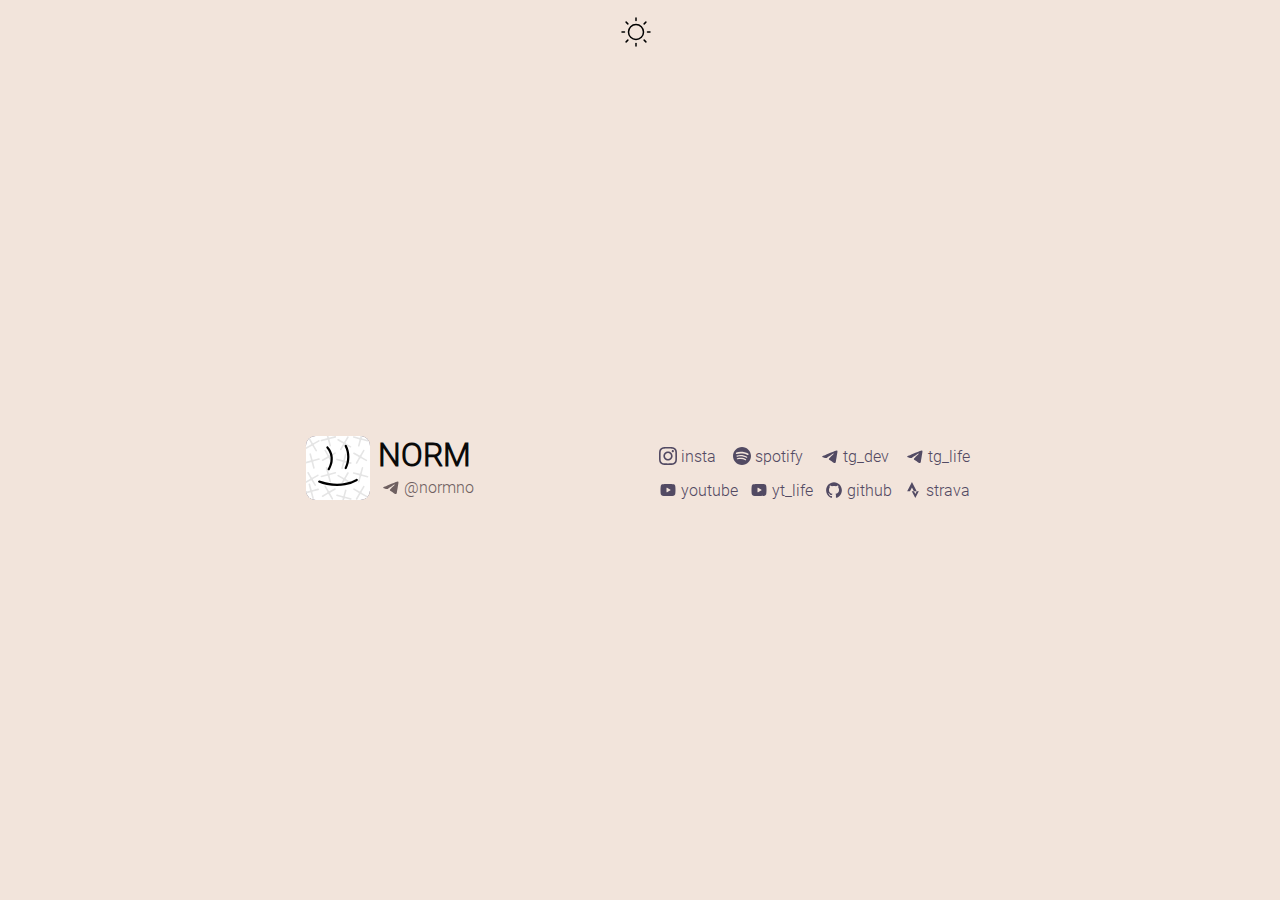
<file: index.html>
<!DOCTYPE html>
<html>

<head>
    <meta charset="UTF-8" />
    <meta http-equiv="X-UA-Compatible" content="IE=edge" />
    <meta name="viewport" content="width=device-width, initial-scale=1.0" />
    <title>NORM</title>
    <meta name="description"
        content="Hello! My name is Sergey. I love new technologies, programming and video editing.">
    <meta property="og:site_name" content="NORM" />
    <meta property="og:description"
        content="Hello! My name is Sergey. I love new technologies, programming and video editing.">
    <meta property="og:title" content="NORM">
    <meta property="og:image" content="https://normss.github.io/normlinks/image/qrcode.png">
    <link rel="stylesheet" href="css/main.css" />
    <link rel="icon" href="image\norm_logo.svg">
    <link rel="canonical" href="https://normss.github.io/normlinks/">
</head>

<body>
    <input type="checkbox" class="custom-checkbox" id="happy" onchange="changeTheme(this.checked)">
    <label for="happy"></label>
    <script>
        document.addEventListener("DOMContentLoaded", function () {
            const themeToggle = document.getElementById('happy');
            if (themeToggle) {
                // Назначаем обработчик события для кнопки
                themeToggle.addEventListener('change', function () {
                    changeTheme(themeToggle.checked);
                });
                setInitialTheme(themeToggle);
            }
        });
        
        function setInitialTheme(themeToggle) {
            const isDarkMode = window.matchMedia('(prefers-color-scheme: dark)').matches;
            themeToggle.checked = isDarkMode;
            changeTheme(themeToggle.checked);
        }
    
        function changeTheme(isChecked) {
            if (isChecked) {
                document.body.removeAttribute('light');
                document.body.setAttribute('dark', '');
            } else {
                document.body.removeAttribute('dark');
                document.body.setAttribute('light', '');
            }
        }
    </script>
    <div class="main">
        <div class="wrapper">
            <div class="author">
                <svg class="logo" xmlns="http://www.w3.org/2000/svg" viewBox="0 0 283.46 283.46">
                    <defs>
                        <style>
                            .cls-1 {
                                fill: #fff;
                            }

                            .cls-2 {
                                fill: #e5e5e5;
                            }
                        </style>
                    </defs>
                    <g>
                        <path class="cls-1"
                            d="M283.46,28.34V255.11a28.34,28.34,0,0,1-28.34,28.35H28.35A28.35,28.35,0,0,1,0,255.11V28.34A28.34,28.34,0,0,1,28.35,0H255.12A28.34,28.34,0,0,1,283.46,28.34Z" />
                        <path class="cls-2"
                            d="M54.86,239.75c4.46-1.12,2.59-8.1-1.83-6.84l-24,6.42a3.55,3.55,0,0,1-4.34-2.51l-6.42-24c-1.12-4.46-8.1-2.58-6.84,1.84l6.41,24a3.54,3.54,0,0,1-2.5,4.34l-24,6.42c-4.46,1.12-2.59,8.09,1.83,6.84l24-6.42a3.54,3.54,0,0,1,4.34,2.51l6.42,24c1.13,4.46,8.1,2.59,6.85-1.83l-6.42-24a3.54,3.54,0,0,1,2.5-4.34Z" />
                        <path class="cls-2"
                            d="M58.62,105.71c4.46-1.13,2.59-8.1-1.83-6.85l-24,6.42a3.53,3.53,0,0,1-4.34-2.5l-6.42-24c-1.13-4.46-8.1-2.59-6.85,1.83l6.42,24a3.54,3.54,0,0,1-2.5,4.34l-24,6.42c-4.46,1.12-2.59,8.1,1.83,6.84l24-6.42a3.55,3.55,0,0,1,4.34,2.51l6.42,24c1.13,4.46,8.1,2.59,6.85-1.84l-6.42-23.95a3.53,3.53,0,0,1,2.5-4.34Z" />
                        <path class="cls-2"
                            d="M37.83,219.52c2.24,4,8.49.4,6.14-3.55l-12.4-21.48a3.55,3.55,0,0,1,1.29-4.84l21.48-12.4c4-2.24.41-8.49-3.54-6.14L29.32,183.52a3.56,3.56,0,0,1-4.84-1.3l-12.4-21.48c-2.24-4-8.5-.4-6.14,3.54l12.4,21.48a3.54,3.54,0,0,1-1.29,4.84L-4.43,203c-4,2.25-.41,8.5,3.54,6.14l21.48-12.4a3.54,3.54,0,0,1,4.84,1.3Z" />
                        <path class="cls-2"
                            d="M42.18,66.89c2.24,4,8.49.4,6.14-3.55L35.92,41.86A3.55,3.55,0,0,1,37.21,37l21.48-12.4c4-2.24.41-8.49-3.54-6.14L33.67,30.88a3.55,3.55,0,0,1-4.84-1.29L16.43,8.11c-2.24-4-8.5-.41-6.14,3.54l12.4,21.48A3.54,3.54,0,0,1,21.4,38L-.08,50.37c-4,2.24-.41,8.5,3.54,6.14l21.48-12.4a3.54,3.54,0,0,1,4.84,1.3Z" />
                        <path class="cls-2"
                            d="M136,266.16c-4.46-1.13-2.59-8.1,1.83-6.85l24,6.42a3.54,3.54,0,0,0,4.34-2.5l6.42-24c1.12-4.46,8.1-2.59,6.84,1.84L173,265.06a3.55,3.55,0,0,0,2.51,4.34l24,6.42c4.46,1.13,2.59,8.1-1.84,6.85l-24-6.42a3.53,3.53,0,0,0-4.34,2.5l-6.42,24c-1.13,4.46-8.1,2.59-6.85-1.83l6.42-24a3.54,3.54,0,0,0-2.5-4.34Z" />
                        <path class="cls-2"
                            d="M136.24,107.08c-4.46-1.12-2.59-8.1,1.84-6.84L162,106.66a3.55,3.55,0,0,0,4.34-2.51l6.42-24c1.13-4.46,8.1-2.59,6.85,1.84l-6.42,24a3.53,3.53,0,0,0,2.5,4.33l24,6.42c4.46,1.13,2.59,8.1-1.83,6.85l-24-6.42a3.55,3.55,0,0,0-4.34,2.5l-6.42,24c-1.12,4.46-8.1,2.59-6.84-1.83l6.42-24a3.55,3.55,0,0,0-2.51-4.34Z" />
                        <path class="cls-2"
                            d="M157,220.89c-2.24,4-8.49.4-6.14-3.54l12.4-21.48A3.54,3.54,0,0,0,162,191l-21.48-12.4c-4-2.24-.41-8.5,3.54-6.14l21.48,12.4a3.54,3.54,0,0,0,4.84-1.3l12.4-21.48c2.24-4,8.5-.4,6.14,3.55l-12.4,21.48a3.54,3.54,0,0,0,1.3,4.84l21.48,12.4c4,2.24.4,8.49-3.55,6.14l-21.48-12.41a3.56,3.56,0,0,0-4.84,1.3Z" />
                        <path class="cls-2"
                            d="M156.83,61.71c-2.24,4-8.49.41-6.14-3.54l12.4-21.48a3.54,3.54,0,0,0-1.29-4.84l-21.48-12.4c-4-2.24-.41-8.5,3.54-6.14l21.48,12.4a3.54,3.54,0,0,0,4.84-1.3l12.4-21.48c2.24-4,8.5-.4,6.14,3.55L176.32,28a3.55,3.55,0,0,0,1.29,4.84L199.1,45.2c4,2.24.4,8.49-3.55,6.14l-21.48-12.4a3.55,3.55,0,0,0-4.84,1.29Z" />
                        <path class="cls-2"
                            d="M67.31,16.88C62.86,18,64.73,25,69.15,23.73l24-6.42a3.54,3.54,0,0,1,4.34,2.5l6.42,24c1.12,4.46,8.1,2.59,6.84-1.83l-6.42-24a3.55,3.55,0,0,1,2.51-4.34l24-6.42c4.46-1.12,2.59-8.1-1.83-6.84L105,6.8a3.55,3.55,0,0,1-4.34-2.51l-6.42-24c-1.12-4.46-8.1-2.59-6.84,1.84l6.42,24a3.55,3.55,0,0,1-2.51,4.34Z" />
                        <path class="cls-2"
                            d="M67.46,176c-4.45,1.13-2.58,8.1,1.84,6.85l24-6.42a3.54,3.54,0,0,1,4.34,2.5l6.42,24c1.12,4.46,8.1,2.59,6.84-1.83l-6.42-24a3.55,3.55,0,0,1,2.51-4.34l24-6.42c4.45-1.13,2.58-8.1-1.84-6.85l-24,6.42a3.54,3.54,0,0,1-4.34-2.5l-6.42-24c-1.12-4.46-8.1-2.59-6.84,1.83l6.42,24a3.55,3.55,0,0,1-2.51,4.34Z" />
                        <path class="cls-2"
                            d="M88.25,62.15c-2.24-4-8.49-.4-6.13,3.55l12.4,21.48A3.54,3.54,0,0,1,93.22,92l-21.48,12.4c-4,2.24-.4,8.49,3.54,6.13l21.49-12.4a3.53,3.53,0,0,1,4.83,1.3L114,120.93c2.24,4,8.49.4,6.13-3.54l-12.4-21.48a3.53,3.53,0,0,1,1.3-4.84l21.48-12.41c4-2.24.4-8.49-3.54-6.13L105.5,84.93a3.53,3.53,0,0,1-4.84-1.3Z" />
                        <path class="cls-2"
                            d="M88.05,221.33c-2.24-4-8.49-.4-6.13,3.55l12.4,21.47A3.55,3.55,0,0,1,93,251.2L71.54,263.6c-4,2.24-.4,8.49,3.54,6.13l21.48-12.4a3.53,3.53,0,0,1,4.84,1.3l12.41,21.48c2.24,4,8.49.4,6.13-3.54l-12.4-21.48a3.53,3.53,0,0,1,1.3-4.84l21.48-12.41c4-2.24.4-8.49-3.54-6.13l-21.48,12.4a3.53,3.53,0,0,1-4.84-1.3Z" />
                        <path class="cls-2"
                            d="M273.63,17.61c4.46,1.12,2.59,8.1-1.84,6.84l-24-6.42a3.55,3.55,0,0,0-4.34,2.51l-6.42,24C236,49,229,47.08,230.23,42.66l6.42-24a3.54,3.54,0,0,0-2.5-4.34l-24-6.42C205.73,6.82,207.6-.16,212,1.1l24,6.42A3.55,3.55,0,0,0,240.32,5l6.42-24c1.12-4.46,8.1-2.59,6.84,1.83l-6.42,24a3.55,3.55,0,0,0,2.51,4.34Z" />
                        <path class="cls-2"
                            d="M273.48,176.69c4.46,1.12,2.59,8.1-1.84,6.84l-24-6.42a3.54,3.54,0,0,0-4.33,2.51l-6.42,23.95c-1.13,4.46-8.1,2.59-6.85-1.83l6.42-24a3.55,3.55,0,0,0-2.5-4.34L210,167c-4.46-1.12-2.59-8.1,1.83-6.84l24,6.42a3.55,3.55,0,0,0,4.34-2.51l6.42-24c1.12-4.45,8.1-2.58,6.84,1.84l-6.42,24a3.55,3.55,0,0,0,2.51,4.34Z" />
                        <path class="cls-2"
                            d="M252.69,62.88c2.24-4,8.49-.41,6.13,3.54L246.42,87.9a3.55,3.55,0,0,0,1.3,4.84l21.48,12.4c4,2.24.4,8.5-3.54,6.14l-21.48-12.4a3.54,3.54,0,0,0-4.84,1.29l-12.41,21.48c-2.24,4-8.49.41-6.13-3.54l12.4-21.48a3.54,3.54,0,0,0-1.3-4.84l-21.48-12.4c-4-2.24-.4-8.5,3.55-6.14l21.48,12.4a3.55,3.55,0,0,0,4.84-1.29Z" />
                        <path class="cls-2"
                            d="M252.89,222.05c2.24-4,8.49-.4,6.14,3.55l-12.41,21.48a3.56,3.56,0,0,0,1.3,4.84l21.48,12.4c4,2.24.4,8.49-3.54,6.14l-21.48-12.4a3.54,3.54,0,0,0-4.84,1.29l-12.4,21.48c-2.25,4-8.5.41-6.14-3.54l12.4-21.48a3.54,3.54,0,0,0-1.3-4.84l-21.48-12.4c-4-2.24-.4-8.5,3.55-6.14l21.48,12.4a3.55,3.55,0,0,0,4.84-1.29Z" />
                        <path
                            d="M91.22,54.47c6,6,10.93,15.2,13.91,24,7.67,22.59,2.79,45.91-8.73,66.28-3.18,5.61,5.46,10.66,8.63,5,12.59-22.25,18.12-48.22,10.07-73-3.41-10.5-8.94-21.43-16.81-29.36-4.54-4.57-11.61,2.5-7.07,7.08Z" />
                        <path
                            d="M171.61,46.12c14.65,28,14.19,65.06,0,93.09-2.9,5.73,5.72,10.79,8.63,5,15.86-31.32,16.48-71.74,0-103.19-3-5.7-11.62-.65-8.63,5Z" />
                        <path
                            d="M56.1,205.78c11.4,5,23.67,8.35,35.83,10.9,26.72,5.62,54.41,6.68,81.33,1.83a175.32,175.32,0,0,0,54.1-19.4c5.63-3.13.59-11.77-5-8.64C176.4,216,120.88,217,71.62,200.93c-2.81-.91-5.59-1.88-8.35-3L61,197.09c-1.31-.53,1,.45.14,0-5.84-2.57-10.93,6.05-5,8.64Z" />
                    </g>
                </svg>
                <div>
                    <h1>NORM</h1>
                    <a class="socials" href="https://t.me/normno" target="_blank">
                        <span class="social-logo">
                            <svg xmlns="http://www.w3.org/2000/svg" width="18" height="18" viewBox="0 0 48 48"
                                fill="currentcolor">
                                <path
                                    d="M5.83,23.616c12.568-5.529,28.832-12.27,31.077-13.203c5.889-2.442,7.696-1.974,6.795,3.434 c-0.647,3.887-2.514,16.756-4.002,24.766c-0.883,4.75-2.864,5.313-5.979,3.258c-1.498-0.989-9.059-5.989-10.7-7.163 c-1.498-1.07-3.564-2.357-0.973-4.892c0.922-0.903,6.966-6.674,11.675-11.166c0.617-0.59-0.158-1.559-0.87-1.086 c-6.347,4.209-15.147,10.051-16.267,10.812c-1.692,1.149-3.317,1.676-6.234,0.838c-2.204-0.633-4.357-1.388-5.195-1.676 C1.93,26.43,2.696,24.995,5.83,23.616z">
                                </path>
                            </svg>
                        </span>
                        @normno
                    </a>
                </div>
            </div>

            <div class="link-bar">
                <div class="link-row">
                    <a class="socials instagram" href="https://www.instagram.com/norm_no_/" target="_blank">
                        <span class="social-logo">
                            <svg viewBox="0 0 128 128""
                            xmlns=" http://www.w3.org/2000/svg" width="18" height="18" fill="currentcolor">
                                <path
                                    d="M105.843,29.837    c0,4.242-3.439,7.68-7.68,7.68c-4.241,0-7.68-3.438-7.68-7.68c0-4.242,3.439-7.68,7.68-7.68    C102.405,22.157,105.843,25.595,105.843,29.837z M64,85.333c-11.782,0-21.333-9.551-21.333-21.333    c0-11.782,9.551-21.333,21.333-21.333c11.782,0,21.333,9.551,21.333,21.333C85.333,75.782,75.782,85.333,64,85.333z M64,31.135    c-18.151,0-32.865,14.714-32.865,32.865c0,18.151,14.714,32.865,32.865,32.865c18.151,0,32.865-14.714,32.865-32.865    C96.865,45.849,82.151,31.135,64,31.135z M64,11.532c17.089,0,19.113,0.065,25.861,0.373c6.24,0.285,9.629,1.327,11.884,2.204    c2.987,1.161,5.119,2.548,7.359,4.788c2.24,2.239,3.627,4.371,4.788,7.359c0.876,2.255,1.919,5.644,2.204,11.884    c0.308,6.749,0.373,8.773,0.373,25.862c0,17.089-0.065,19.113-0.373,25.861c-0.285,6.24-1.327,9.629-2.204,11.884    c-1.161,2.987-2.548,5.119-4.788,7.359c-2.239,2.24-4.371,3.627-7.359,4.788c-2.255,0.876-5.644,1.919-11.884,2.204    c-6.748,0.308-8.772,0.373-25.861,0.373c-17.09,0-19.114-0.065-25.862-0.373c-6.24-0.285-9.629-1.327-11.884-2.204    c-2.987-1.161-5.119-2.548-7.359-4.788c-2.239-2.239-3.627-4.371-4.788-7.359c-0.876-2.255-1.919-5.644-2.204-11.884    c-0.308-6.749-0.373-8.773-0.373-25.861c0-17.089,0.065-19.113,0.373-25.862c0.285-6.24,1.327-9.629,2.204-11.884    c1.161-2.987,2.548-5.119,4.788-7.359c2.239-2.24,4.371-3.627,7.359-4.788c2.255-0.876,5.644-1.919,11.884-2.204    C44.887,11.597,46.911,11.532,64,11.532z M64,0C46.619,0,44.439,0.074,37.613,0.385C30.801,0.696,26.148,1.778,22.078,3.36    c-4.209,1.635-7.778,3.824-11.336,7.382C7.184,14.3,4.995,17.869,3.36,22.078c-1.582,4.071-2.664,8.723-2.975,15.535    C0.074,44.439,0,46.619,0,64c0,17.381,0.074,19.561,0.385,26.387c0.311,6.812,1.393,11.464,2.975,15.535    c1.635,4.209,3.824,7.778,7.382,11.336c3.558,3.558,7.127,5.746,11.336,7.382c4.071,1.582,8.723,2.664,15.535,2.975    C44.439,127.926,46.619,128,64,128c17.381,0,19.561-0.074,26.387-0.385c6.812-0.311,11.464-1.393,15.535-2.975    c4.209-1.636,7.778-3.824,11.336-7.382c3.558-3.558,5.746-7.127,7.382-11.336c1.582-4.071,2.664-8.723,2.975-15.535    C127.926,83.561,128,81.381,128,64c0-17.381-0.074-19.561-0.385-26.387c-0.311-6.812-1.393-11.464-2.975-15.535    c-1.636-4.209-3.824-7.778-7.382-11.336c-3.558-3.558-7.127-5.746-11.336-7.382c-4.071-1.582-8.723-2.664-15.535-2.975    C83.561,0.074,81.381,0,64,0z" />
                            </svg>
                        </span>
                        insta
                    </a>
                    <a class="socials spotify" href="https://open.spotify.com/user/oo09uknyfa5kwyi226auy5erz"
                        target="_blank">
                        <span class="social-logo">
                            <svg xmlns="http://www.w3.org/2000/svg" width="18" height="18" viewBox="0 0 128 128"
                                fill="currentcolor">
                                <path
                                    d="M64,0C28.8,0,0,28.8,0,64s28.8,64,64,64    s64-28.8,64-64S99.52,0,64,0 M93.44,92.48c-1.28,1.92-3.52,2.56-5.44,1.28c-15.04-9.28-33.92-11.2-56.32-6.08    c-2.24,0.64-4.16-0.96-4.8-2.88c-0.64-2.24,0.96-4.16,2.88-4.8c24.32-5.44,45.44-3.2,62.08,7.04C94.08,88,94.4,90.56,93.44,92.48     M101.12,74.88c-1.6,2.24-4.48,3.2-6.72,1.6c-17.28-10.56-43.52-13.76-63.68-7.36c-2.56,0.64-5.44-0.64-6.08-3.2    c-0.64-2.56,0.64-5.44,3.2-6.08c23.36-7.04,52.16-3.52,72,8.64C101.76,69.44,102.72,72.64,101.12,74.88 M101.76,56.96    C81.28,44.8,47.04,43.52,27.52,49.6c-3.2,0.96-6.4-0.96-7.36-3.84c-0.96-3.2,0.96-6.4,3.84-7.36c22.72-6.72,60.16-5.44,83.84,8.64    c2.88,1.6,3.84,5.44,2.24,8.32C108.48,57.6,104.64,58.56,101.76,56.96" />
                            </svg>
                        </span>
                        spotify
                    </a>
                    <a class="socials telegram" href="https://t.me/developerbox" target="_blank">
                        <span class="social-logo">
                            <svg xmlns="http://www.w3.org/2000/svg" width="18" height="18" viewBox="0 0 48 48"
                                fill="currentcolor">
                                <path
                                    d="M5.83,23.616c12.568-5.529,28.832-12.27,31.077-13.203c5.889-2.442,7.696-1.974,6.795,3.434 c-0.647,3.887-2.514,16.756-4.002,24.766c-0.883,4.75-2.864,5.313-5.979,3.258c-1.498-0.989-9.059-5.989-10.7-7.163 c-1.498-1.07-3.564-2.357-0.973-4.892c0.922-0.903,6.966-6.674,11.675-11.166c0.617-0.59-0.158-1.559-0.87-1.086 c-6.347,4.209-15.147,10.051-16.267,10.812c-1.692,1.149-3.317,1.676-6.234,0.838c-2.204-0.633-4.357-1.388-5.195-1.676 C1.93,26.43,2.696,24.995,5.83,23.616z">
                                </path>
                            </svg>
                        </span>
                        tg_dev
                    </a>
                    <a class="socials telegram" href="https://t.me/atmosphericbox" target="_blank">
                        <span class="social-logo">
                            <svg xmlns="http://www.w3.org/2000/svg" width="18" height="18" viewBox="0 0 48 48"
                                fill="currentcolor">
                                <path
                                    d="M5.83,23.616c12.568-5.529,28.832-12.27,31.077-13.203c5.889-2.442,7.696-1.974,6.795,3.434 c-0.647,3.887-2.514,16.756-4.002,24.766c-0.883,4.75-2.864,5.313-5.979,3.258c-1.498-0.989-9.059-5.989-10.7-7.163 c-1.498-1.07-3.564-2.357-0.973-4.892c0.922-0.903,6.966-6.674,11.675-11.166c0.617-0.59-0.158-1.559-0.87-1.086 c-6.347,4.209-15.147,10.051-16.267,10.812c-1.692,1.149-3.317,1.676-6.234,0.838c-2.204-0.633-4.357-1.388-5.195-1.676 C1.93,26.43,2.696,24.995,5.83,23.616z">
                                </path>
                            </svg>
                        </span>
                        tg_life
                    </a>
                </div>
                <div class="link-row">
                    <a class="socials youtube" href="https://www.youtube.com/@normno" target="_blank">
                        <span class="social-logo">
                            <svg xmlns="http://www.w3.org/2000/svg" width="18" height="18" viewBox="0 0 24 24"
                                fill="currentcolor">
                                <path
                                    d="M21.582,6.186c-0.23-0.86-0.908-1.538-1.768-1.768C18.254,4,12,4,12,4S5.746,4,4.186,4.418 c-0.86,0.23-1.538,0.908-1.768,1.768C2,7.746,2,12,2,12s0,4.254,0.418,5.814c0.23,0.86,0.908,1.538,1.768,1.768 C5.746,20,12,20,12,20s6.254,0,7.814-0.418c0.861-0.23,1.538-0.908,1.768-1.768C22,16.254,22,12,22,12S22,7.746,21.582,6.186z M10,14.598V9.402c0-0.385,0.417-0.625,0.75-0.433l4.5,2.598c0.333,0.192,0.333,0.674,0,0.866l-4.5,2.598 C10.417,15.224,10,14.983,10,14.598z">
                                </path>
                            </svg>
                        </span>
                        youtube
                    </a>
                    <a class="socials youtube" href="https://www.youtube.com/@norm_life" target="_blank">
                        <span class="social-logo">
                            <svg xmlns="http://www.w3.org/2000/svg" width="18" height="18" viewBox="0 0 24 24"
                                fill="currentcolor">
                                <path
                                    d="M21.582,6.186c-0.23-0.86-0.908-1.538-1.768-1.768C18.254,4,12,4,12,4S5.746,4,4.186,4.418 c-0.86,0.23-1.538,0.908-1.768,1.768C2,7.746,2,12,2,12s0,4.254,0.418,5.814c0.23,0.86,0.908,1.538,1.768,1.768 C5.746,20,12,20,12,20s6.254,0,7.814-0.418c0.861-0.23,1.538-0.908,1.768-1.768C22,16.254,22,12,22,12S22,7.746,21.582,6.186z M10,14.598V9.402c0-0.385,0.417-0.625,0.75-0.433l4.5,2.598c0.333,0.192,0.333,0.674,0,0.866l-4.5,2.598 C10.417,15.224,10,14.983,10,14.598z">
                                </path>
                            </svg>
                        </span>
                        yt_life
                    </a>
                    <a class="socials github" href="https://github.com/NORMss" target="_blank">
                        <span class="social-logo">
                            <svg viewBox="0 0 512 512""
                        xmlns=" http://www.w3.org/2000/svg" width="18" height="18" fill="currentcolor">
                                <path
                                    d="M256,32C132.3,32,32,134.8,32,261.7c0,101.5,64.2,187.5,153.2,217.9c11.2,2.1,15.3-5,15.3-11.1   c0-5.5-0.2-19.9-0.3-39.1c-62.3,13.9-75.5-30.8-75.5-30.8c-10.2-26.5-24.9-33.6-24.9-33.6c-20.3-14.3,1.5-14,1.5-14   c22.5,1.6,34.3,23.7,34.3,23.7c20,35.1,52.4,25,65.2,19.1c2-14.8,7.8-25,14.2-30.7c-49.7-5.8-102-25.5-102-113.5   c0-25.1,8.7-45.6,23-61.6c-2.3-5.8-10-29.2,2.2-60.8c0,0,18.8-6.2,61.6,23.5c17.9-5.1,37-7.6,56.1-7.7c19,0.1,38.2,2.6,56.1,7.7   c42.8-29.7,61.5-23.5,61.5-23.5c12.2,31.6,4.5,55,2.2,60.8c14.3,16.1,23,36.6,23,61.6c0,88.2-52.4,107.6-102.3,113.3   c8,7.1,15.2,21.1,15.2,42.5c0,30.7-0.3,55.5-0.3,63c0,6.1,4,13.3,15.4,11C415.9,449.1,480,363.1,480,261.7   C480,134.8,379.7,32,256,32z" />
                            </svg>
                        </span>
                        github
                    </a>
                    <a class="socials strava" href="https://www.strava.com/athletes/66466431" target="_blank">
                        <span class="social-logo">
                            <svg viewBox="0 0 512 512""
                        xmlns=" http://www.w3.org/2000/svg" width="18" height="18" fill="currentcolor">
                                <g>
                                    <polygon
                                        points="226.172,26.001 90.149,288.345 170.29,288.345 226.172,184.036 281.605,288.345     361.116,288.345   " />
                                    <polygon
                                        points="361.116,288.345 321.675,367.586 281.605,288.345 220.871,288.345 321.675,485.999     421.851,288.345   " />
                                </g>
                                <g />
                            </svg>
                        </span>
                        strava
                    </a>
                </div>

            </div>
        </div>
    </div>
</body>

</html>
</file>
<file: css/main.css>
@font-face { font-family: Open Sans; src: url('../css/Roboto-Light.ttf'); } 
@font-face { font-family: Panton; src: url('../css/Roboto-Regular.ttf');}

html,
body {
  padding: 0;
  margin: 0;
  font-family: 'Open Sans', sans-serif;
}

* {
  box-sizing: border-box;
  outline: none !important
}   

body {
  background-color: var(--var-bgcolor);
  color: var(--var-bodyfontcolor);
  max-width: 700px;
  margin: 0 auto;
  padding: 16px;
  font-family: 'Open Sans', sans-serif;
  display: flex;
  flex-direction: column;
  align-items: center;
  min-height: 100vh;
}

::selection {
    background-color: var(--var-logocolor);
    color: var(--var-selectioncolor);
}

a {
  color: inherit;
  transition: 0.2s;
  text-decoration: none;
}

a:hover {
  color: #ffffff ;
}

a:hover.telegram{
  color: #0088cc ;
}

a:hover.youtube{
  color: #c4302b ;
}

a:hover.instagram{
  color: #cc2366;
}

a:hover.spotify{
  color: #1DB954;
}

a:hover.vk{
  color: #0077FF;
}

a:hover.github{
  color: #6e5494;
}

a:hover.strava{
  color: #fc4c02;
}

.main {
  display: flex;
  flex: 1 0 auto;
  align-items: center;
  width: 100%;
}

label {
  display: inline-block;
}

.custom-checkbox {
  position: absolute;
  z-index: -1;
  opacity: 0;
}

.custom-checkbox+label::before {
  content: '';
  display: inline-block;
  cursor: pointer;
  width: 32px;
  height: 32px;
  margin-right: 0.5em;
  background-repeat: no-repeat;
  background-position: center center;
  background-image: url("data:image/svg+xml,%3C%3Fxml version='1.0' %3F%3E%3Csvg viewBox='0 0 256 256' xmlns='http://www.w3.org/2000/svg'%3E%3Ccircle cx='128' cy='128' fill='none' r='60' stroke='%23000' stroke-linecap='round' stroke-linejoin='round' stroke-width='12'/%3E%3Cline fill='none' stroke='%23000' stroke-linecap='round' stroke-linejoin='round' stroke-width='12' x1='128' x2='128' y1='36' y2='16'/%3E%3Cline fill='none' stroke='%23000' stroke-linecap='round' stroke-linejoin='round' stroke-width='12' x1='62.9' x2='48.8' y1='62.9' y2='48.8'/%3E%3Cline fill='none' stroke='%23000' stroke-linecap='round' stroke-linejoin='round' stroke-width='12' x1='36' x2='16' y1='128' y2='128'/%3E%3Cline fill='none' stroke='%23000' stroke-linecap='round' stroke-linejoin='round' stroke-width='12' x1='62.9' x2='48.8' y1='193.1' y2='207.2'/%3E%3Cline fill='none' stroke='%23000' stroke-linecap='round' stroke-linejoin='round' stroke-width='12' x1='128' x2='128' y1='220' y2='240'/%3E%3Cline fill='none' stroke='%23000' stroke-linecap='round' stroke-linejoin='round' stroke-width='12' x1='193.1' x2='207.2' y1='193.1' y2='207.2'/%3E%3Cline fill='none' stroke='%23000' stroke-linecap='round' stroke-linejoin='round' stroke-width='12' x1='220' x2='240' y1='128' y2='128'/%3E%3Cline fill='none' stroke='%23000' stroke-linecap='round' stroke-linejoin='round' stroke-width='12' x1='193.1' x2='207.2' y1='62.9' y2='48.8'/%3E%3C/svg%3E");
}

.custom-checkbox:checked+label::before {
    background-image: url("data:image/svg+xml,%3C%3Fxml version='1.0' %3F%3E%3Csvg viewBox='0 0 256 256' xmlns='http://www.w3.org/2000/svg'%3E%3Ccircle cx='128' cy='128' fill='none' r='60' stroke='%23fff' stroke-linecap='round' stroke-linejoin='round' stroke-width='12'/%3E%3Cline fill='none' stroke='%23fff' stroke-linecap='round' stroke-linejoin='round' stroke-width='12' x1='128' x2='128' y1='36' y2='16'/%3E%3Cline fill='none' stroke='%23fff' stroke-linecap='round' stroke-linejoin='round' stroke-width='12' x1='62.9' x2='48.8' y1='62.9' y2='48.8'/%3E%3Cline fill='none' stroke='%23fff' stroke-linecap='round' stroke-linejoin='round' stroke-width='12' x1='36' x2='16' y1='128' y2='128'/%3E%3Cline fill='none' stroke='%23fff' stroke-linecap='round' stroke-linejoin='round' stroke-width='12' x1='62.9' x2='48.8' y1='193.1' y2='207.2'/%3E%3Cline fill='none' stroke='%23fff' stroke-linecap='round' stroke-linejoin='round' stroke-width='12' x1='128' x2='128' y1='220' y2='240'/%3E%3Cline fill='none' stroke='%23fff' stroke-linecap='round' stroke-linejoin='round' stroke-width='12' x1='193.1' x2='207.2' y1='193.1' y2='207.2'/%3E%3Cline fill='none' stroke='%23fff' stroke-linecap='round' stroke-linejoin='round' stroke-width='12' x1='220' x2='240' y1='128' y2='128'/%3E%3Cline fill='none' stroke='%23fff' stroke-linecap='round' stroke-linejoin='round' stroke-width='12' x1='193.1' x2='207.2' y1='62.9' y2='48.8'/%3E%3C/svg%3E");
}

.wrapper {
  display: flex;
  flex-wrap: wrap;
  align-items: center;
  width: 100%;
  -moz-user-select: none;
  -khtml-user-select: none;
  user-select: none;   
}

.author {
  display: flex;
  animation: 2.5s cubic-bezier(0.25, 1, 0.3, 1) wipe-in both;
  align-items: center;
  margin: 24px 0;
}

.author h1, .author a {
  margin: 0px;
}

.author a {
  color: var(--var-author_acolor);
  /* margin-left: 0.65vh; */
}

.logo {
  background-color: var(--var-logocolor);
  border-radius: 15%;
  margin-right: 8px;
  width: 64px;
  height: 64px;   
}

.link-bar {
  margin-left: auto;
  margin-top: 10px;
  animation: 2.5s cubic-bezier(0.25, 1, 0.3, 1) wipe-in both;
}

.link-row {
  display: flex;
  flex-wrap: wrap;
  justify-content: space-between;
}

.socials {
  margin: 4px;
  display: flex;
  align-items: center;
  color: var(--var-socualscolor);
}

.social-logo {
  display: flex;
  margin: 4px;
}

/* .footer {
  font-size: 10px;
  animation: 2.5s cubic-bezier(0.25, 1, 0.3, 1) wipe-in both;
  color: #868686;
  opacity: .3;
}

.footer a {
  text-decoration: underline;
} */

@keyframes wipe-in {
  0% {
    clip-path: inset(0 100% 0 0);
  }
  100% {
    clip-path: inset(0 0 0 0);
  }
}

@media (max-width: 578px) {
  .wrapper {
    justify-content: center;
    margin-bottom: 10vh;
  }
  
  .link-bar{
    margin: 0;
    margin-top: 10px;
  }

  .link-row{
    justify-content: space-between;
  }
}

:root {
  --var-bgcolor: #140e36;
  --var-logocolor: #e2e9ff;
  --var-socualscolor: var(--var-logocolor);
  --var-selectionbgcolor: var(--var-logocolor);
  --var-selectioncolor:#402158;
  --var-bodyfontcolor: #f1f1f1;
  --var-author_acolor: #c9bfb5;
}

@media (prefers-color-scheme: light) {
  :root {
    --var-bgcolor: #f2e4db;
    --var-logocolor: #524a63;
    --var-socualscolor: var(--var-logocolor);
    --var-selectionbgcolor: var(--var-logocolor);
    --var-selectioncolor:#b1a6a6;
    --var-bodyfontcolor: #0a0a0a;
    --var-author_acolor: #6f6061;
  }
}

[dark]{
  --var-bgcolor: #140e36;
  --var-logocolor: #e2e9ff;
  --var-socualscolor: var(--var-logocolor);
  --var-selectionbgcolor: var(--var-logocolor);
  --var-selectioncolor:#402158;
  --var-bodyfontcolor: #f1f1f1;
  --var-author_acolor: #c9bfb5;
}

[light]{
  --var-bgcolor: #f2e4db;
  --var-logocolor: #524a63;
  --var-socualscolor: var(--var-logocolor);
  --var-selectionbgcolor: var(--var-logocolor);
  --var-selectioncolor:#b1a6a6;
  --var-bodyfontcolor: #0a0a0a;
  --var-author_acolor: #6f6061;
}

.noisy {
background-image: url([data-uri]);}
</file>
